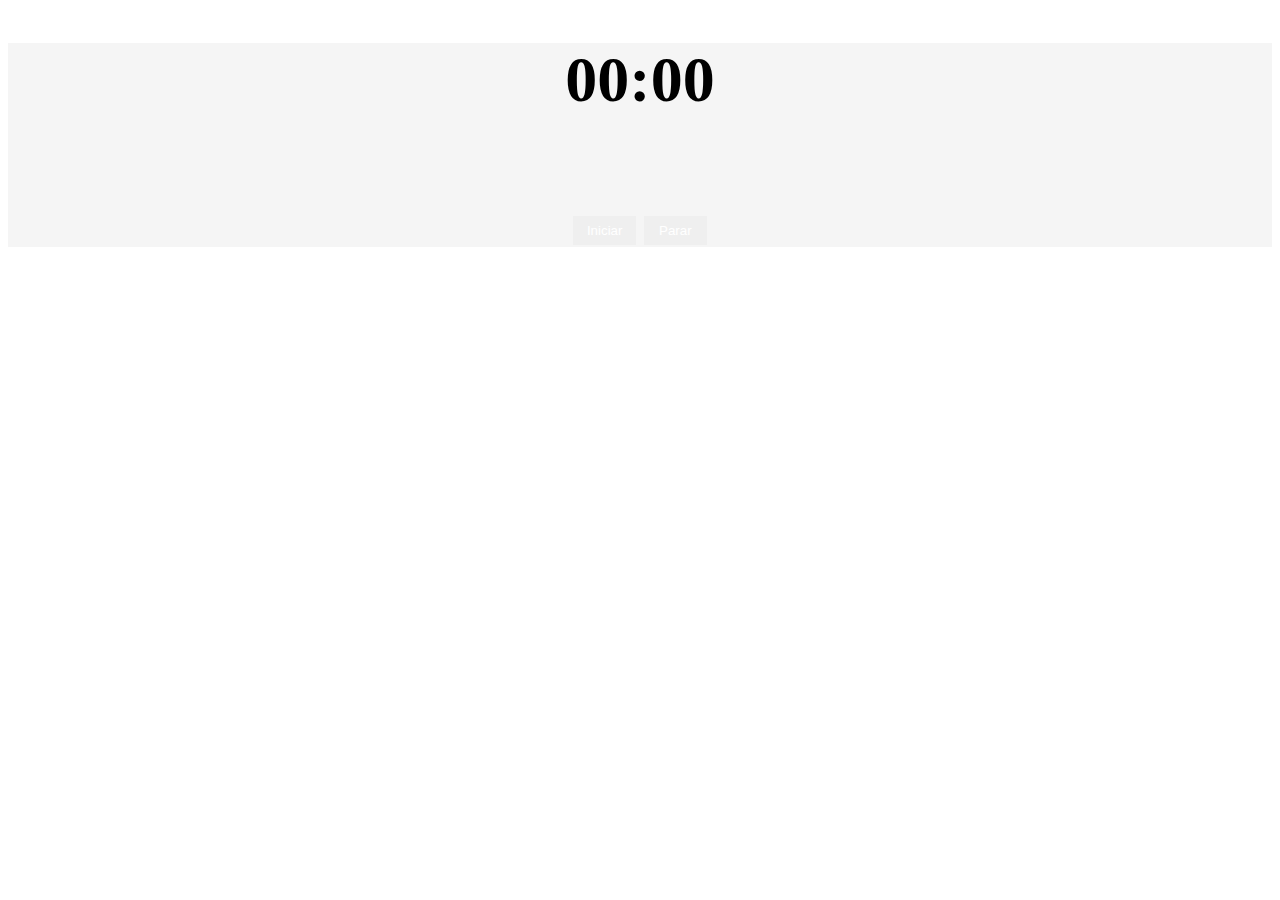
<file: index.html>
<!DOCTYPE html>
<html lang="pt-BR">
<head>
    <meta charset="UTF-8">
    <meta http-equiv="X-UA-Compatible" content="IE=edge">
    <meta name="viewport" content="width=device-width, initial-scale=1.0">
    <link rel="stylesheet" href="style.css">
    <title>Pomodoro Studies</title>
</head>
<body>
    <div id="contador">
        <h1 id="counter">
            00:00
        </h1>
        <button class="start" onClick="start()">Iniciar</button>
        <button class="stop" onClick="stop()">Parar</button>
    </div>

    <script src="script.js"></script>
</body>
</html>
</file>
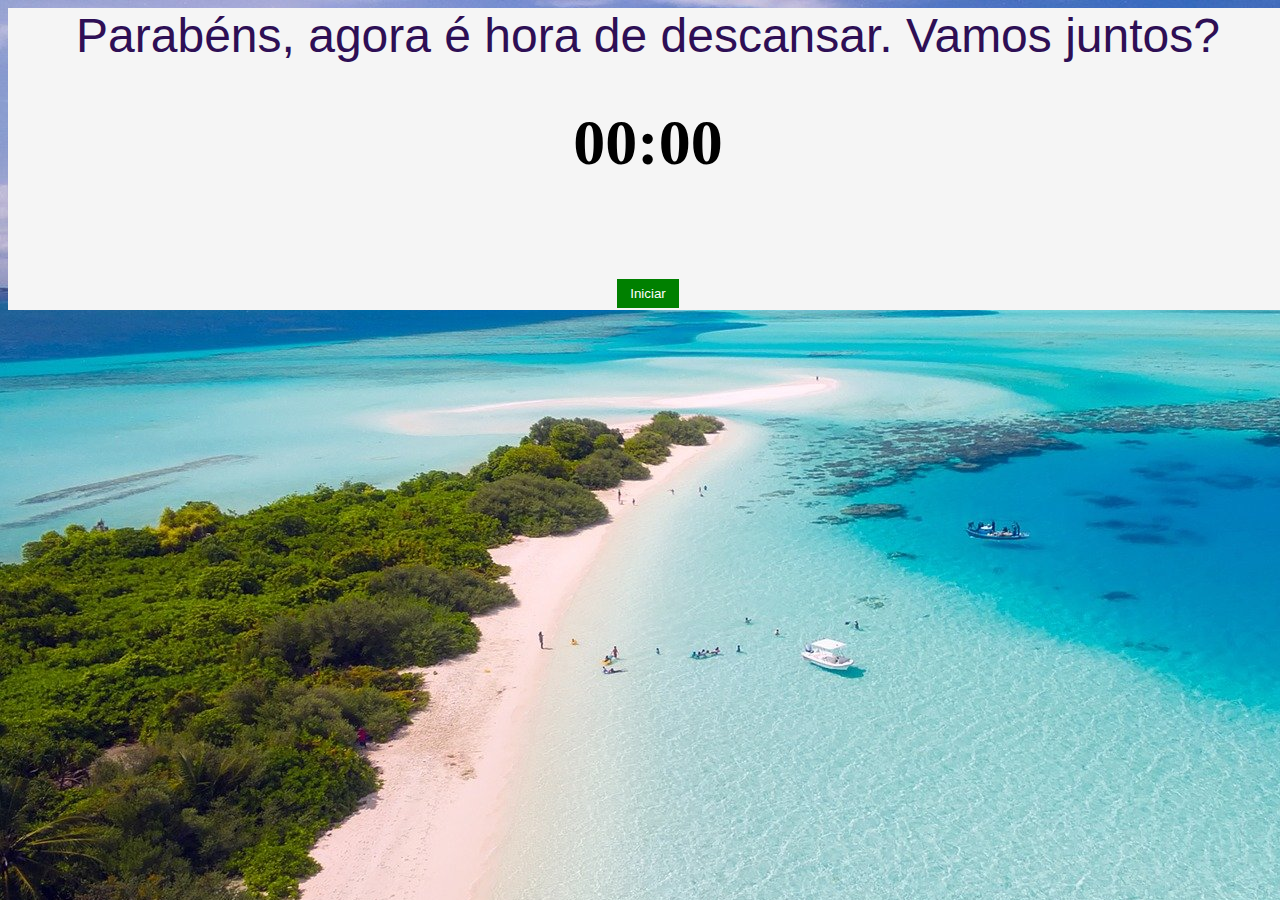
<file: congrats.html>
<!DOCTYPE html>
<html lang="pt-BR">
<head>
    <meta charset="UTF-8">
    <meta http-equiv="X-UA-Compatible" content="IE=edge">
    <meta name="viewport" content="width=device-width, initial-scale=1.0">
    <link rel="stylesheet" href="style.css">
    <title>Document</title>
</head>
<body id="descanso">
    <div id="contador">
        <div id="title">
            Parabéns, agora é hora de descansar. Vamos juntos?
        </div>
        <h1 id="counter">
            00:00
        </h1>
        <button id="start" onClick="start()">Iniciar</button>
        <br>
        <a id="congrats" href="index.html" hidden>Agora é hora de voltar ao trabalho!</a>
    </div>

    <script src="script1.js"></script>
</body>
</html>
</file>
<file: style.css>
#work {
    background-image:url(./img/bg.jpg);
    color:#000;
    width:100%;
    height: auto;
}

#descanso {
    background-image:url(./img/bg1.jpg);
    color:#000;
    width:100%;
    height: auto;
}


#title {
    font-size: 3em;
    font-family:'Trebuchet MS', 'Lucida Sans Unicode', 'Lucida Grande', 'Lucida Sans', Arial, sans-serif;
    color: #2e0f55;

}


h1 {
    height: 2em;
    font-size: 4em;
    padding:0;
}

#contador {
    text-align: center;
    height: auto;
    background-color: whitesmoke;
    margin-left:auto;
}

button {
    height: 2.5em;
    width: 5em;
    border: 2px solid whitesmoke;
    color:#fff;
}

button:hover {
    cursor:pointer;
}

#start {
    background-color: green;
}

#congrats {
    text-transform: uppercase;
    font-size: 2em;
    text-align: center;
    text-decoration: none;
}
</file>
